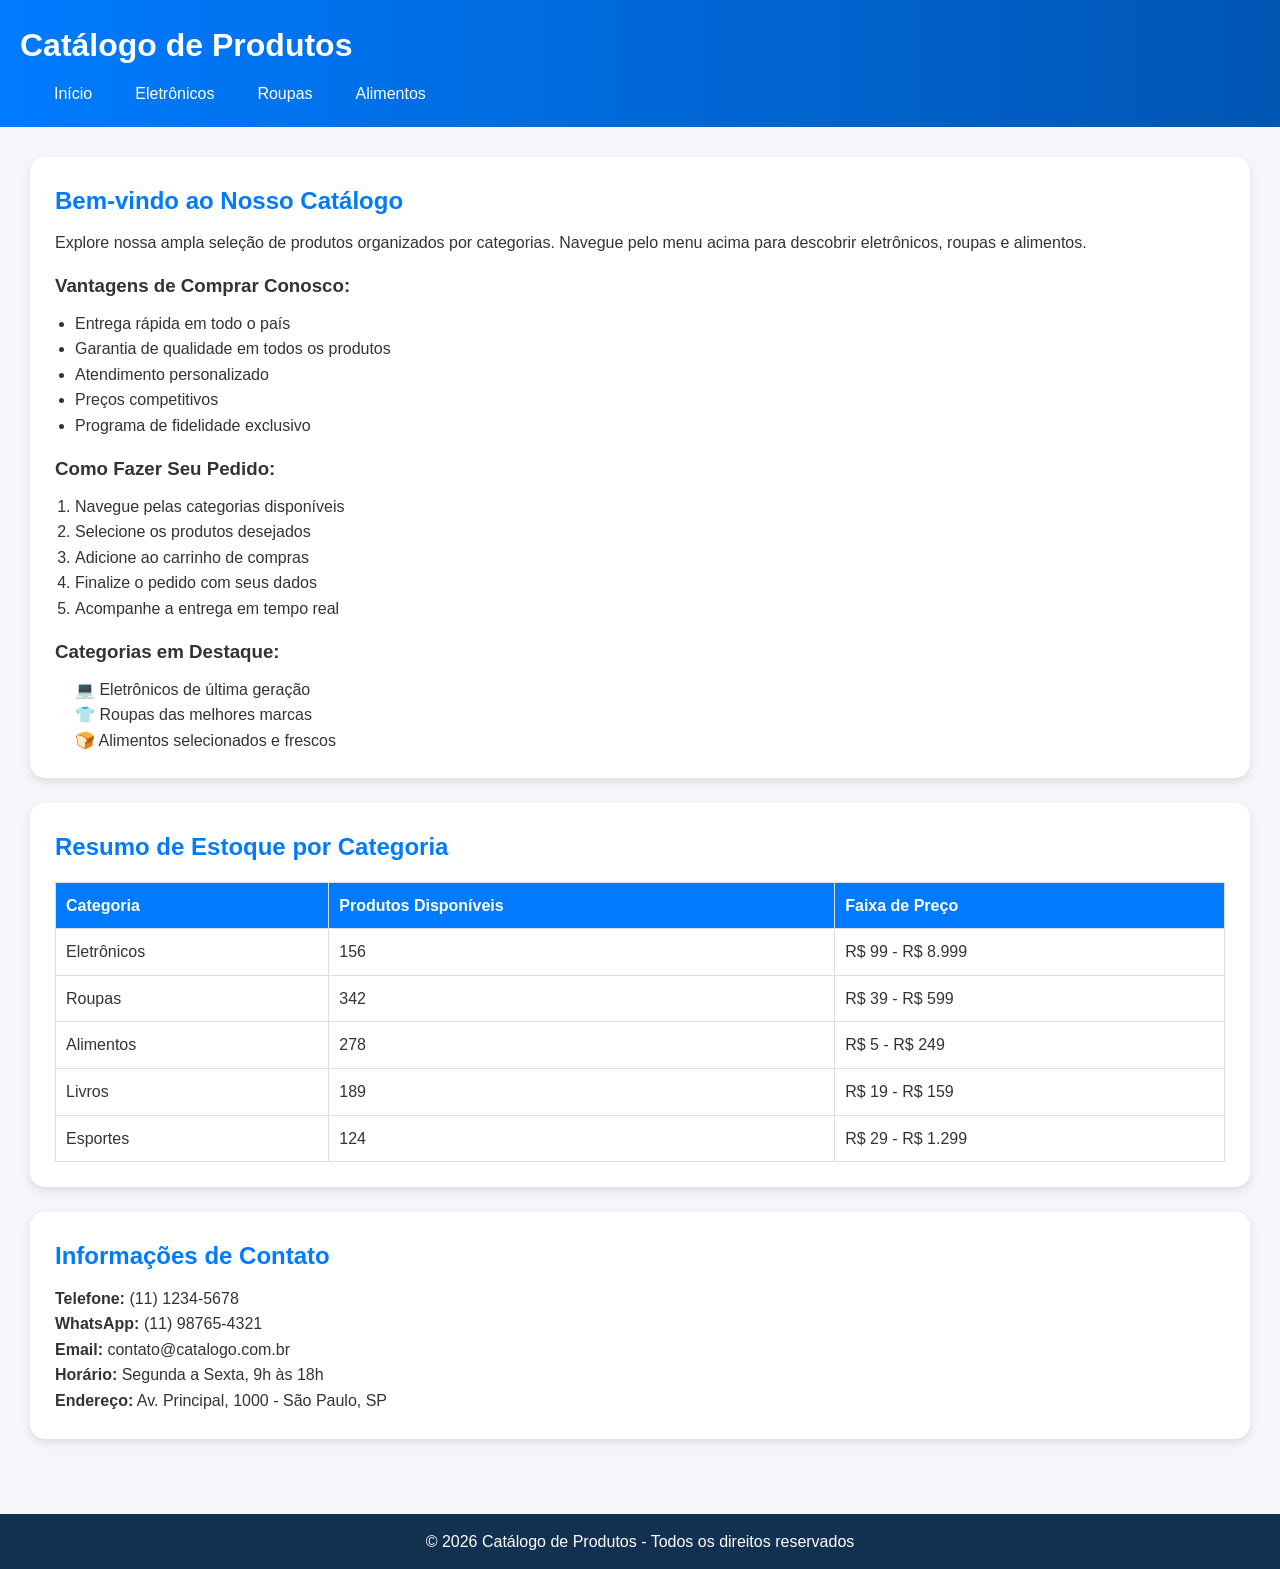
<file: CatalogoProdutos/index.html>
<!DOCTYPE html>
<html lang="pt-br">
<head>
    <meta charset="UTF-8">
    <meta name="viewport" content="width=device-width, initial-scale=1.0">
    <title>Catálogo de Produtos</title>
    <link rel="stylesheet" href="../CatalogoProdutos/css/style.css">
</head>
<body>
    <header>
        <h1>Catálogo de Produtos</h1>
        <div class="nav-bar">
            <ul class="links">
                <li><a href="index.html">Início</a></li>
                <li><a href="../CatalogoProdutos/pages/eletronicos.html">Eletrônicos</a></li>
                <li><a href="../CatalogoProdutos/pages/roupas.html">Roupas</a></li>
                <li><a href="../CatalogoProdutos/pages/alimentos.html">Alimentos</a></li>
            </ul>
        </div>
    </header>

        <main>
            <section class="info">
                <h2>Bem-vindo ao Nosso Catálogo</h2>
                <p>Explore nossa ampla seleção de produtos organizados por categorias. Navegue pelo menu acima para descobrir eletrônicos, roupas e alimentos.</p>

                <h3>Vantagens de Comprar Conosco:</h3>
                <ul>
                    <li>Entrega rápida em todo o país</li>
                    <li>Garantia de qualidade em todos os produtos</li>
                    <li>Atendimento personalizado</li>
                    <li>Preços competitivos</li>
                    <li>Programa de fidelidade exclusivo</li>
                </ul>

                <h3>Como Fazer Seu Pedido:</h3>
                <ol>
                    <li>Navegue pelas categorias disponíveis</li>
                    <li>Selecione os produtos desejados</li>
                    <li>Adicione ao carrinho de compras</li>
                    <li>Finalize o pedido com seus dados</li>
                    <li>Acompanhe a entrega em tempo real</li>
                </ol>

                <h3>Categorias em Destaque:</h3>
                    <ul class="categorias">
                        <li>&#128187 Eletrônicos de última geração</li>
                        <li>&#128085 Roupas das melhores marcas</li>
                        <li>&#127838 Alimentos selecionados e frescos</li>
                    </ul>
            </section>

            <section class="resumo-estoque">
                <h2>Resumo de Estoque por Categoria</h2>
                <table>
                    <thead>
                        <th>Categoria</th>
                        <th>Produtos Disponíveis</th>
                        <th>Faixa de Preço</th>
                    </thead>
                    <tbody>
                        <tr>
                            <td>Eletrônicos</td>
                            <td>156</td>
                            <td>R$ 99 - R$ 8.999</td>
                        </tr>
                        <tr>
                            <td>Roupas</td>
                            <td>342</td>
                            <td>R$ 39 - R$ 599</td>
                        </tr>
                        
                        <tr>
                            <td>Alimentos</td>
                            <td>278</td>
                            <td>R$ 5 - R$ 249</td>
                        </tr>
                        <tr>
                            <td>Livros</td>
                            <td>189</td>
                            <td>R$ 19 - R$ 159</td>
                        </tr>
                        <tr>
                            <td>Esportes</td>
                            <td>124</td>
                            <td>R$ 29 - R$ 1.299</td>
                        </tr>

                    </tbody>
                </table>
            </section>

            <section>
                <h2>Informações de Contato</h2>
                <p><strong>Telefone:</strong> (11) 1234-5678</p>
                <p><strong>WhatsApp:</strong> (11) 98765-4321</p>
                <p><strong>Email:</strong> contato@catalogo.com.br</p>
                <p><strong>Horário:</strong> Segunda a Sexta, 9h às 18h</p>
                <p><strong>Endereço:</strong> Av. Principal, 1000 - São Paulo, SP</p>
            </section>
        </main>

        <footer>
            <p>&copy 2026 Catálogo de Produtos - Todos os direitos reservados</p>
        </footer>
</body>
</html>
</file>
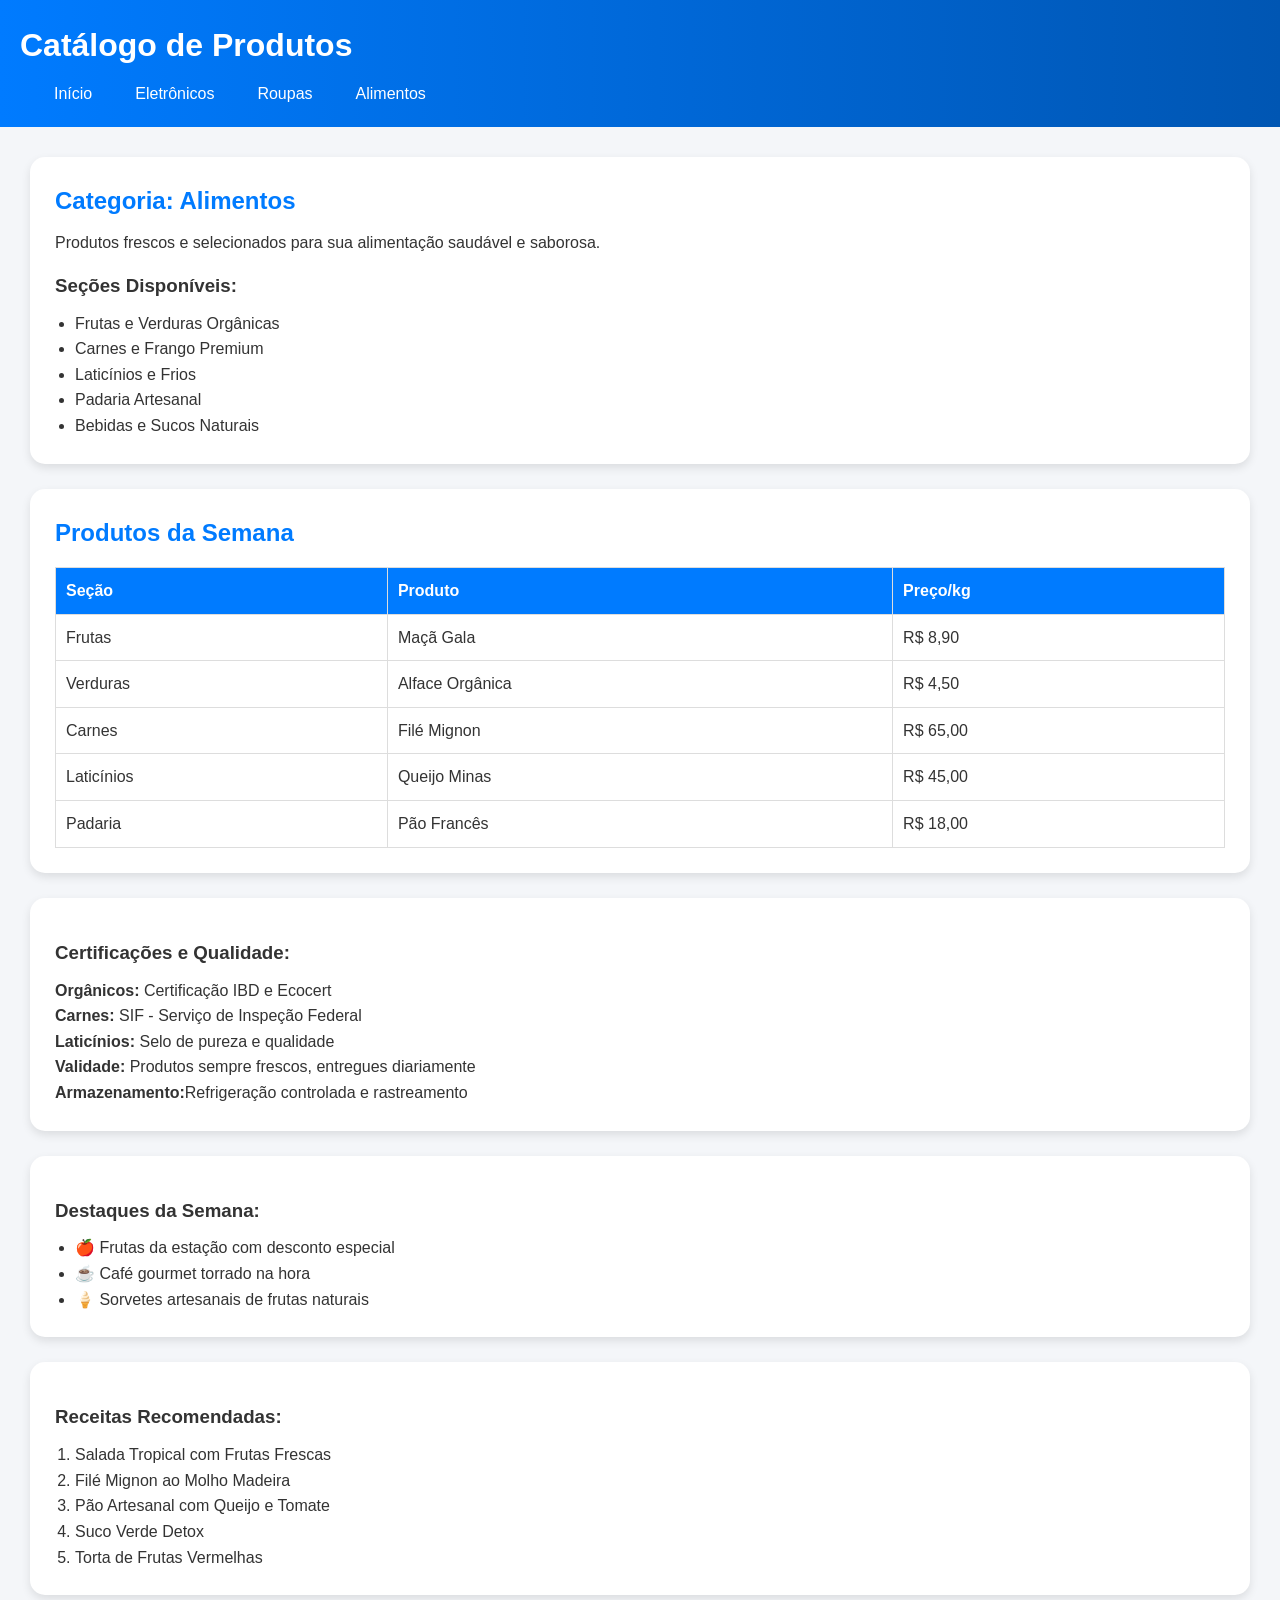
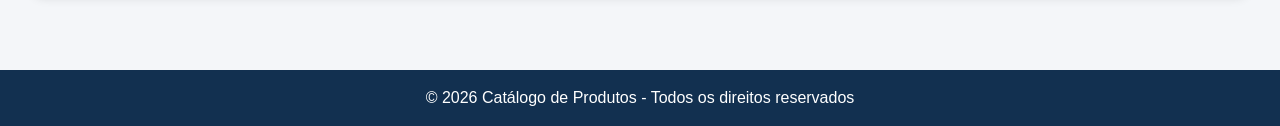
<file: CatalogoProdutos/pages/alimentos.html>
<!DOCTYPE html>
<html lang="pt-br">
<head>
    <meta charset="UTF-8">
    <meta name="viewport" content="width=device-width, initial-scale=1.0">
    <title>Catálogo de Alimentos</title>
    <link rel="stylesheet" href="../css/style.css">
</head>
<body>
    <header>
        <h1>Catálogo de Produtos</h1>
        <div class="nav-bar">
            <ul class="links">
                <li><a href="../index.html">Início</a></li>
                <li><a href="eletronicos.html">Eletrônicos</a></li>
                <li><a href="roupas.html">Roupas</a></li>
                <li><a href="alimentos.html">Alimentos</a></li>
            </ul>
        </div>
    </header>

    <main>
        <section>
            <h2>Categoria: Alimentos</h2>
            <p>Produtos frescos e selecionados para sua alimentação saudável e saborosa.</p>
            <h3>Seções Disponíveis:</h3>
            <ul>
                <li>Frutas e Verduras Orgânicas</li>
                <li>Carnes e Frango Premium</li>
                <li>Laticínios e Frios</li>
                <li>Padaria Artesanal</li>
                <li>Bebidas e Sucos Naturais</li>
            </ul>
        </section>

        <section>
            <h2>Produtos da Semana</h2>
            <table>
                <thead>
                    <tr>
                        <th>Seção</th>
                        <th>Produto</th>
                        <th>Preço/kg</th>
                    </tr>
                </thead>
                <tbody>
                    <tr>
                        <td>Frutas</td>
                        <td>Maçã Gala</td>
                        <td>R$ 8,90</td>
                    </tr>
                    <tr>
                        <td>Verduras</td>
                        <td>Alface Orgânica</td>
                        <td>R$ 4,50</td>
                    </tr>
                    <tr>
                        <td>Carnes</td>
                        <td>Filé Mignon</td>
                        <td>R$ 65,00</td>
                    </tr>
                    <tr>
                        <td>Laticínios</td>
                        <td>Queijo Minas</td>
                        <td>R$ 45,00</td>
                    </tr>
                    <tr>
                        <td>Padaria</td>
                        <td>Pão Francês</td>
                        <td>R$ 18,00</td>
                    </tr>
                </tbody>
            </table>
        </section>

        <section>
            <h3>Certificações e Qualidade:</h3>
            <p><strong>Orgânicos:</strong> Certificação IBD e Ecocert</p>
            <p><strong>Carnes:</strong> SIF - Serviço de Inspeção Federal</p>
            <p><strong>Laticínios:</strong> Selo de pureza e qualidade</p>
            <p><strong>Validade:</strong> Produtos sempre frescos, entregues diariamente</p>
            <p><strong>Armazenamento:</strong>Refrigeração controlada e rastreamento</p>
        </section>

        <section>
            <h3>Destaques da Semana:</h3>
            <ul>
                <li>&#127822 Frutas da estação com desconto especial</li>
                <li>&#9749 Café gourmet torrado na hora</li>
                <li>&#127846 Sorvetes artesanais de frutas naturais</li>
            </ul>
        </section>
        <section>
            <h3>Receitas Recomendadas:</h3>
            <ol>
                <li>Salada Tropical com Frutas Frescas</li>
                <li>Filé Mignon ao Molho Madeira</li>
                <li>Pão Artesanal com Queijo e Tomate</li>
                <li>Suco Verde Detox</li>
                <li>Torta de Frutas Vermelhas</li>
            </ol>
        </section>
    </main>
    <footer>
            <p>&copy 2026 Catálogo de Produtos - Todos os direitos reservados</p>
        </footer>
</body>
</html>
</file>
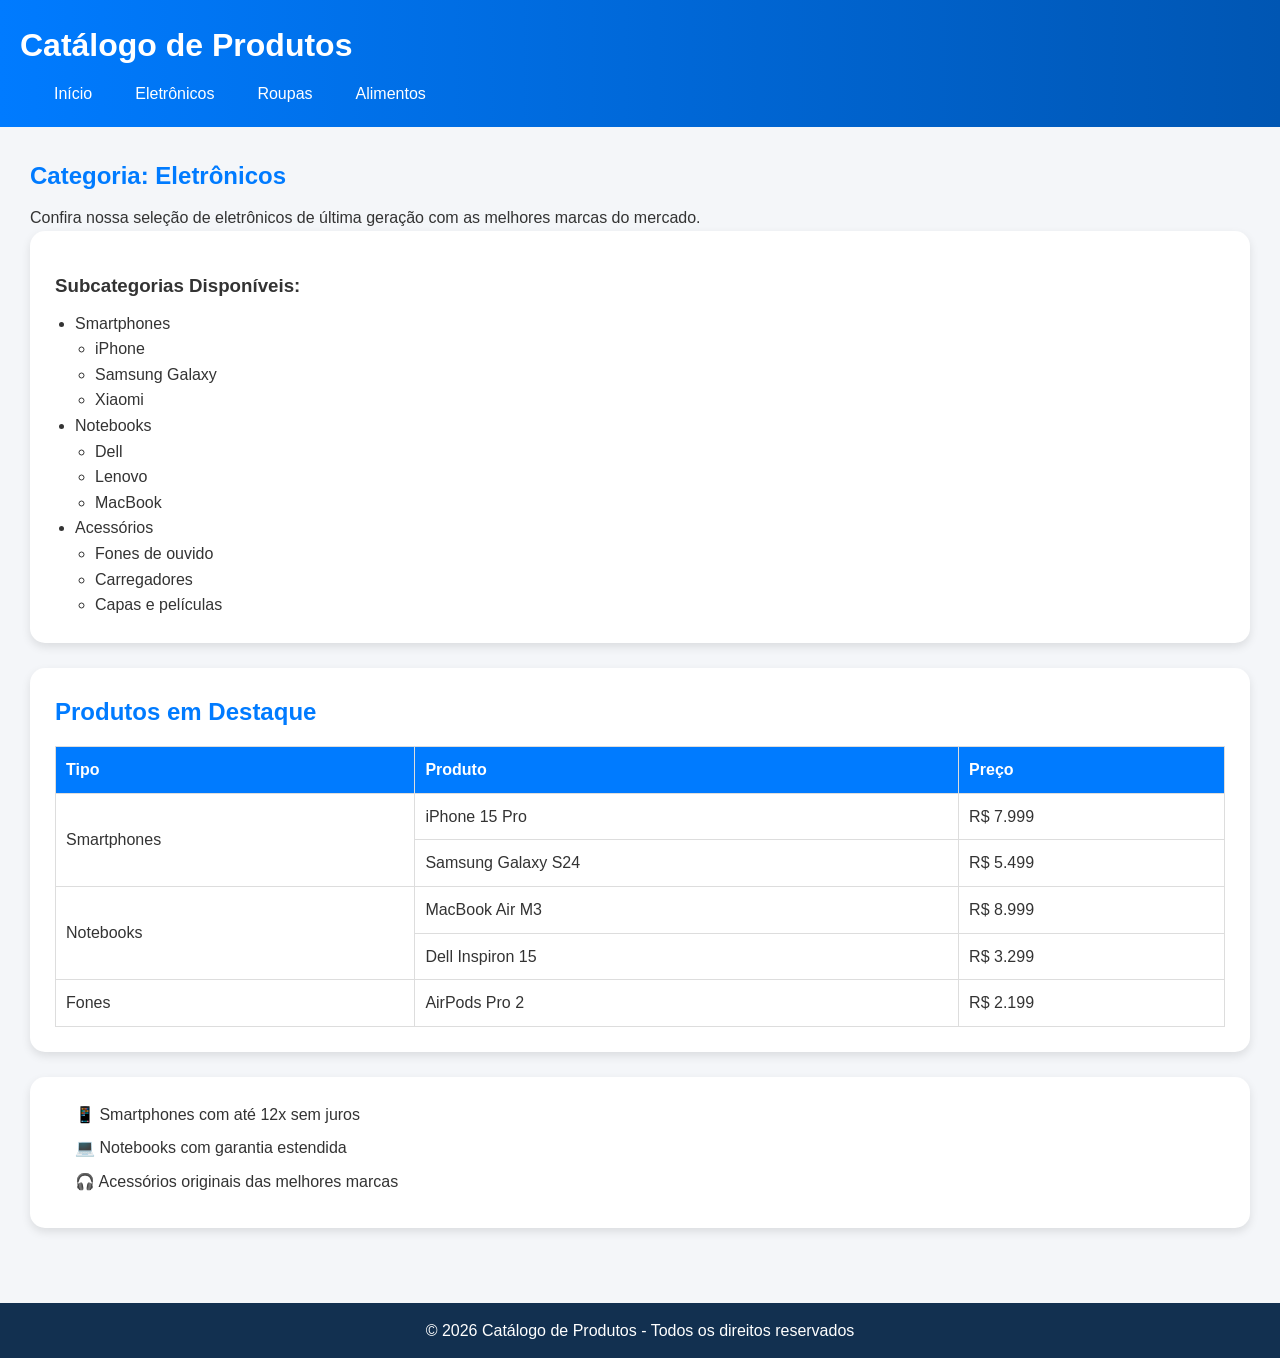
<file: CatalogoProdutos/pages/eletronicos.html>
<!DOCTYPE html>
<html lang="pt-br">
<head>
    <meta charset="UTF-8">
    <meta name="viewport" content="width=device-width, initial-scale=1.0">
    <title>Catálogo de Eletrônicos</title>
    <link rel="stylesheet" href="../css/style.css">
</head>
<body>
    <header>
        <h1>Catálogo de Produtos</h1>
        <div class="nav-bar">
            <ul class="links">
                <li><a href="../index.html">Início</a></li>
                <li><a href="eletronicos.html">Eletrônicos</a></li>
                <li><a href="roupas.html">Roupas</a></li>
                <li><a href="alimentos.html">Alimentos</a></li>
            </ul>
        </div>
    </header>

    <main>
        <h2>Categoria: Eletrônicos</h2>
        <p>Confira nossa seleção de eletrônicos de última geração com as melhores marcas do mercado.</p>
        <section>
            <h3>Subcategorias Disponíveis:</h3>
            <ul>
                <li>Smartphones
                    <ul>
                        <li>iPhone</li>
                        <li>Samsung Galaxy</li>
                        <li>Xiaomi</li>
                    </ul>
                </li>

                <li>Notebooks
                    <ul>
                        <li>Dell</li>
                        <li>Lenovo</li>
                        <li>MacBook</li>
                    </ul>
                </li>
                <li>Acessórios
                    <ul>
                        <li>Fones de ouvido</li>
                        <li>Carregadores</li>
                        <li>Capas e películas</li>
                    </ul>
                </li>
            </ul>
        </section>

        <section class="resumo-estoque">
            <h2>Produtos em Destaque</h2>
            <table>
                <thead>
                    <tr>
                        <th>Tipo</th>
                        <th>Produto</th>
                        <th>Preço</th>
                    </tr>
                </thead>
                <tbody>
                    <tr>
                        <td rowspan="2">Smartphones</td>
                        <td>iPhone 15 Pro</td>
                        <td>R$ 7.999</td>
                    </tr>
                    <tr>
                        <td>Samsung Galaxy S24</td>
                        <td>R$ 5.499</td>
                    </tr>
                    <tr>
                        <td rowspan="2">Notebooks</td>
                        <td>MacBook Air M3</td>
                        <td>R$ 8.999</td>
                    </tr>
                    <tr>
                        <td>Dell Inspiron 15</td>
                        <td>R$ 3.299</td>
                    </tr>
                    <tr>
                        <td>Fones</td>
                        <td>AirPods Pro 2</td>
                        <td>R$ 2.199</td>
                    </tr>
                </tbody>
            </table>
        </section>

        <section class="destaques">
            <ul>
                <li>&#128241 Smartphones com até 12x sem juros</li>
                <li>&#128187 Notebooks com garantia estendida</li>
                <li>&#127911 Acessórios originais das melhores marcas</li>
            </ul>
        </section>
    </main>

    <footer>
            <p>&copy 2026 Catálogo de Produtos - Todos os direitos reservados</p>
        </footer>
</body>
</html>
</file>
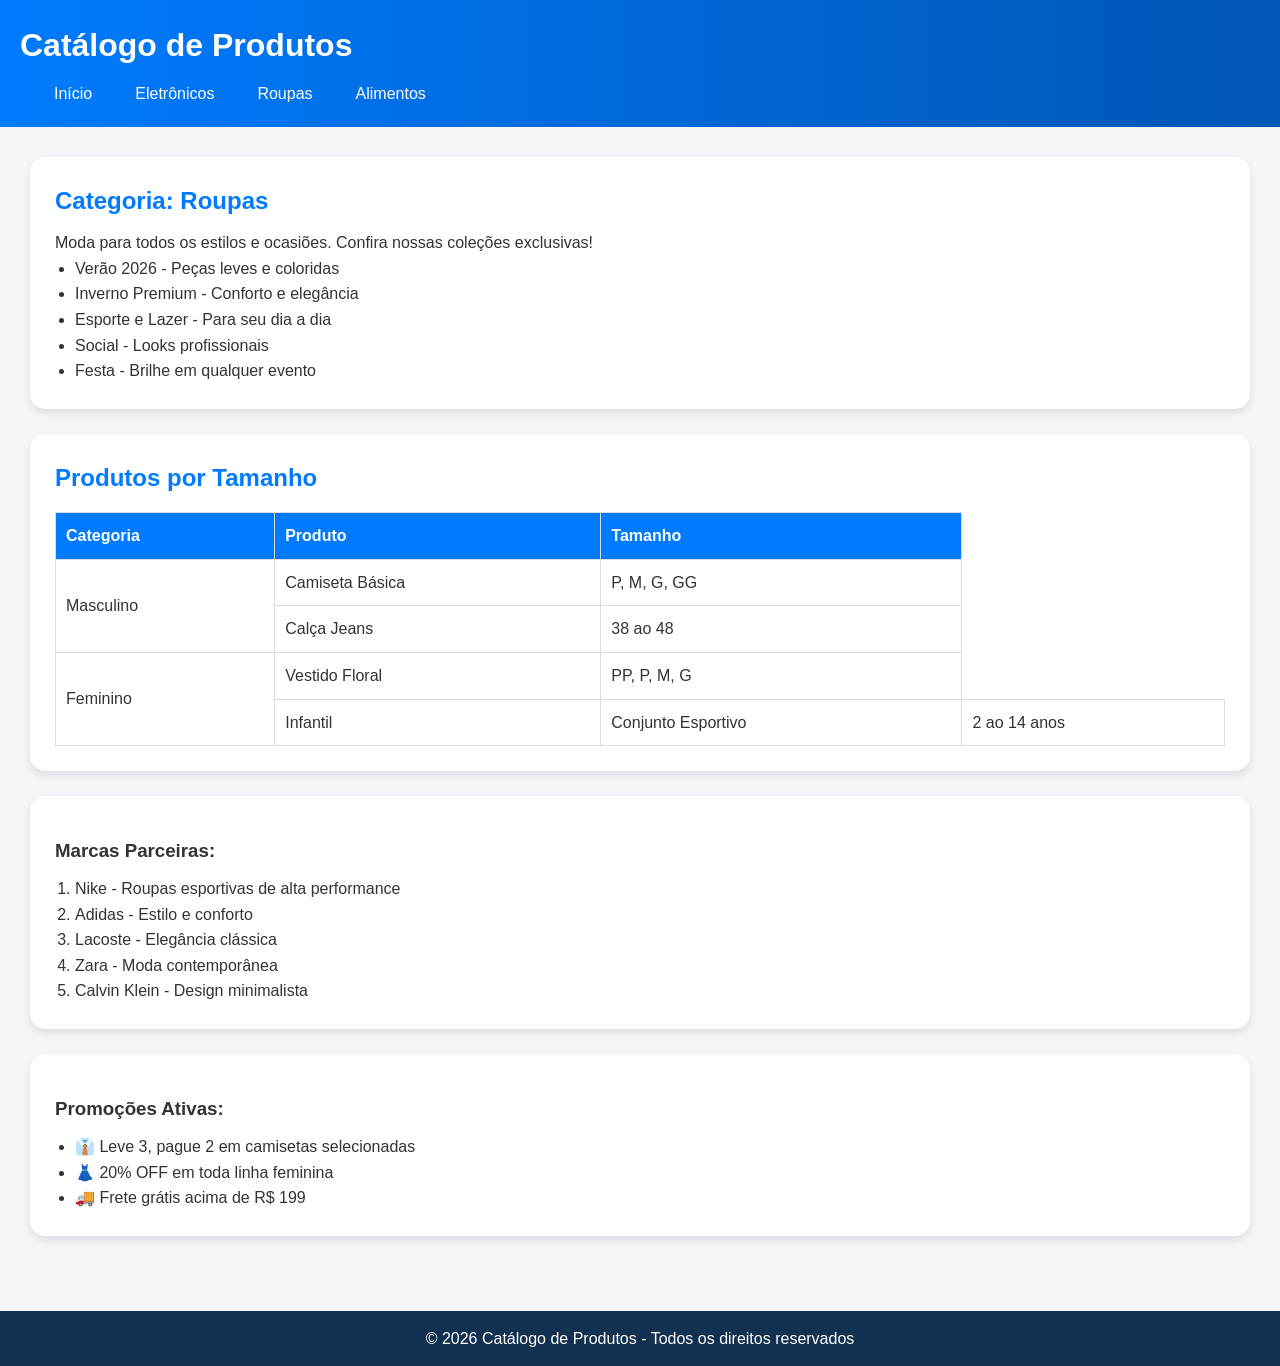
<file: CatalogoProdutos/pages/roupas.html>
<!DOCTYPE html>
<html lang="pt-br">
<head>
    <meta charset="UTF-8">
    <meta name="viewport" content="width=device-width, initial-scale=1.0">
    <title>Catálogo de Roupas</title>
    <link rel="stylesheet" href="../css/style.css">
</head>
<body>
    <header>
        <h1>Catálogo de Produtos</h1>
        <div class="nav-bar">
            <ul class="links">
                <li><a href="../index.html">Início</a></li>
                <li><a href="eletronicos.html">Eletrônicos</a></li>
                <li><a href="roupas.html">Roupas</a></li>
                <li><a href="alimentos.html">Alimentos</a></li>
            </ul>
        </div>
    </header>

    <main>
        <section>
            <h2>Categoria: Roupas</h2>
            <p>Moda para todos os estilos e ocasiões. Confira nossas coleções exclusivas!</p>

            <ul>
                <li>Verão 2026 - Peças leves e coloridas</li>
                <li>Inverno Premium - Conforto e elegância</li>
                <li>Esporte e Lazer - Para seu dia a dia</li>
                <li>Social - Looks profissionais</li>
                <li>Festa - Brilhe em qualquer evento</li>
            </ul>
        </section>

        <section class="produtos">
            <h2>Produtos por Tamanho</h2>
            <table>
                <thead>
                    <tr>
                        <th>Categoria</th>
                        <th>Produto</th>
                        <th>Tamanho</th>
                    </tr>
                </thead>
                <tbody>
                    <tr>
                        <td rowspan="2">Masculino</td>
                        <td>Camiseta Básica</td>
                        <td>P, M, G, GG</td>
                    </tr>
                    <tr>
                        <td>Calça Jeans</td>
                        <td>38 ao 48</td>
                    </tr>
                    <tr>
                        <td rowspan="2">Feminino</td>
                        <td>Vestido Floral</td>
                        <td>PP, P, M, G</td>
                    </tr>
                    <tr>
                        <td>Infantil</td>
                        <td>Conjunto Esportivo</td>
                        <td>2 ao 14 anos</td>
                    </tr>
                </tbody>
            </table>
        </section>

        <section>
            <h3>Marcas Parceiras:</h3>
            <ol start="A">
                <li>Nike - Roupas esportivas de alta performance</li>
                <li>Adidas - Estilo e conforto</li>
                <li>Lacoste - Elegância clássica</li>
                <li>Zara - Moda contemporânea</li>
                <li>Calvin Klein - Design minimalista</li>
            </ol>
        </section>

        <section>
            <h3>Promoções Ativas:</h3>
            <ul>
                <li>&#128084 Leve 3, pague 2 em camisetas selecionadas</li>
                <li>&#128087 20% OFF em toda linha feminina</li>
                <li>&#128666 Frete grátis acima de R$ 199</li>
            </ul>
        </section>
    </main>

    <footer>
            <p>&copy 2026 Catálogo de Produtos - Todos os direitos reservados</p>
        </footer>
</body>
</html>
</file>
<file: CatalogoProdutos/css/style.css>
*{
    margin: 0;
    padding: 0;
    box-sizing: border-box;
}
body{
    font-family: 'Segoe UI', Arial, sans-serif;
    background-color: #f4f6f9;
    color: #333;
    line-height: 1.6;
}
header{
    background: linear-gradient(90deg, #007bff, #0056b3);
    color: white;
    padding: 20px;
}
h1{
    margin-bottom: 10px;
}
.nav-bar{
    margin-top: 10px;
}
.links{
    display: flex;
    gap: 15px;
    list-style: none;
}
.links a{
    color: white;
    text-decoration: none;
    padding: 8px 14px;
    border-radius: 20px;
    transition: 0.3s;
}
.links a:hover{
    background-color: white;
    color: #007bff;
}
main{
    padding: 30px;
}
section{
    background-color: white;
    padding: 25px;
    margin-bottom: 25px;
    border-radius: 15px;
    box-shadow: 0 4px 10px rgba(0,0,0,0.1);
}
h2{
    color: #007bff;
    margin-bottom: 10px;
}
h3{
    margin-top: 15px;
    margin-bottom: 10px;
}
ul, ol{
    margin-left: 20px;
}
.categorias{
    list-style: none;
}
table{
    width: 100%;
    border-collapse: collapse;
    margin-top: 15px;
}
thead{
    background-color: #007bff;
    color: white;
}
th, td{
    padding: 10px;
    border: 1px solid #ddd;
    text-align: left;
}
tbody tr:hover{
    background-color: #f1f1f1;
}
.destaques ul{
    list-style: none;
}
.destaques li{
    margin-bottom: 8px;
    font-weight: 500;
}
footer{
    text-align: center;
    background-color: #123050;
    color: white;
    padding: 15px;
    margin-top: 20px;
}
@media (max-width: 768px){
    .links{
        flex-direction: column;
        gap: 10px;
    }

    main{
        padding: 15px;
    }

    section{
        padding: 20px;
    }
}
</file>
